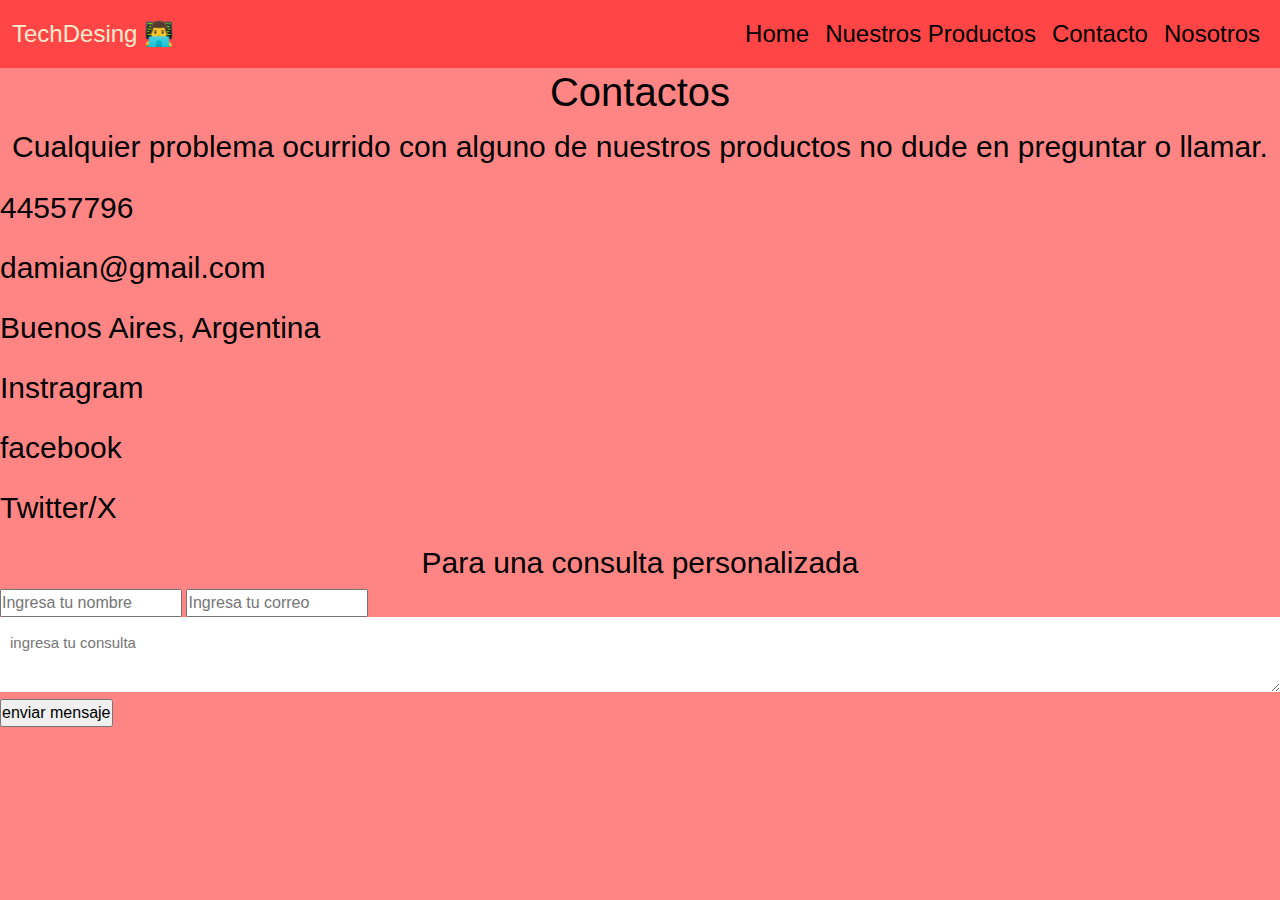
<file: secciones/contacto.html>
<!DOCTYPE html>
<html lang="en">
<head>
    <meta charset="UTF-8" />
    <meta name="viewport" content="width=device-width, initial-scale=1.0" />
    <!-- Bootstrap -->
    <link href="https://cdn.jsdelivr.net/npm/bootstrap@5.3.3/dist/css/bootstrap.min.css" rel="stylesheet"
        integrity="sha384-QWTKZyjpPEjISv5WaRU9OFeRpok6YctnYmDr5pNlyT2bRjXh0JMhjY6hW+ALEwIH" crossorigin="anonymous" />
    <link rel="stylesheet" href="https://cdnjs.cloudflare.com/ajax/libs/font-awesome/6.5.1/css/all.min.css"
        integrity="sha512-DTOQO9RWCH3ppGqcWaEA1BIZOC6xxalwEsw9c2QQeAIftl+Vegovlnee1c9QX4TctnWMn13TZye+giMm8e2LwA=="
        crossorigin="anonymous" referrerpolicy="no-referrer" />

    <link rel="stylesheet" href="../estilos/estilos.css" />
    <link rel="shortcut icon" href="/img/favicon.png" type="image/x-icon">
    <title>Nuestros Productos</title>
</head>
<body>
<!--navbar inicio-->
<nav class="navbar navbar-expand-sm navbar-dark">
    <div class="container-fluid">
        <a class="navbar-brand">TechDesing 👨‍💻</a>
        <button class="navbar-toggler" type="button" data-bs-toggle="collapse" data-bs-target="#collapsibleNavbar">
            <span class="navbar-toggler-icon"></span>
        </button>
        <div class="collapse navbar-collapse" id="collapsibleNavbar">
            <ul class="navbar-nav">
                <li class="nav-item">
                    <a class="nav-link" href="../secciones/home.html">Home</a>
                </li>
                <li class="nav-item">
                    <a class="nav-link" href="../secciones/nuestros-productos.html">Nuestros Productos</a>
                </li>
                <li class="nav-item">
                    <a class="nav-link" href="#">Contacto</a>
                </li>
                <li class="nav-item">
                    <a class="nav-link" href="../secciones/nosotros.html">Nosotros</a>
                </li>
            </ul>
        </div>
    </div>
</nav>
<!--navbar fin-->
<div class="contacto">
    <h1>Contactos</h1>
    <p>Cualquier problema ocurrido con alguno de nuestros productos no dude en preguntar o llamar.</p>
    <a href="https://www.youtube.com/watch?v=lb-4l7Wy-Ko&ab_channel=Sonorizante" target="_blank"><i class="fa-solid fa-phone"></i>44557796</a>
    <a href="#"><i class="fa-solid fa-envelope"></i>damian@gmail.com</a>
    <a href="#" target="_blank"><i class="fa-solid fa-map"></i>Buenos Aires, Argentina</a>
    <a href="https://www.instagram.com/" target="_blank"><i class="fa-brands fa-instagram"></i>Instragram</a>
    <a href="https://www.facebook.com/" target="_blank"><i class="fa-brands fa-facebook-f"></i>facebook</a>
    <a href="https://twitter.com/home" target="_blank"><i class="fa-brands fa-x-twitter"></i>Twitter/X</a>
</div>
<h2 class="contacto">Para una consulta personalizada</h2>
<form action="#" autocomplete="off">
    <input type="texto" name="nombre"
    placeholder="Ingresa tu nombre"
    class="campo">
    <input type="email" name="email" 
    placeholder="Ingresa tu correo" 
    class="campo">
    <textarea name="mensaje"
    placeholder="ingresa tu consulta"></textarea>
    <input type="submit" name="enviar"
    value="enviar mensaje" class="btn-enviar">
</form>






    <script src="https://cdn.jsdelivr.net/npm/bootstrap@5.3.3/dist/js/bootstrap.bundle.min.js"
    integrity="sha384-YvpcrYf0tY3lHB60NNkmXc5s9fDVZLESaAA55NDzOxhy9GkcIdslK1eN7N6jIeHz" crossorigin="anonymous">
</script>
</body>
</html>
</file>
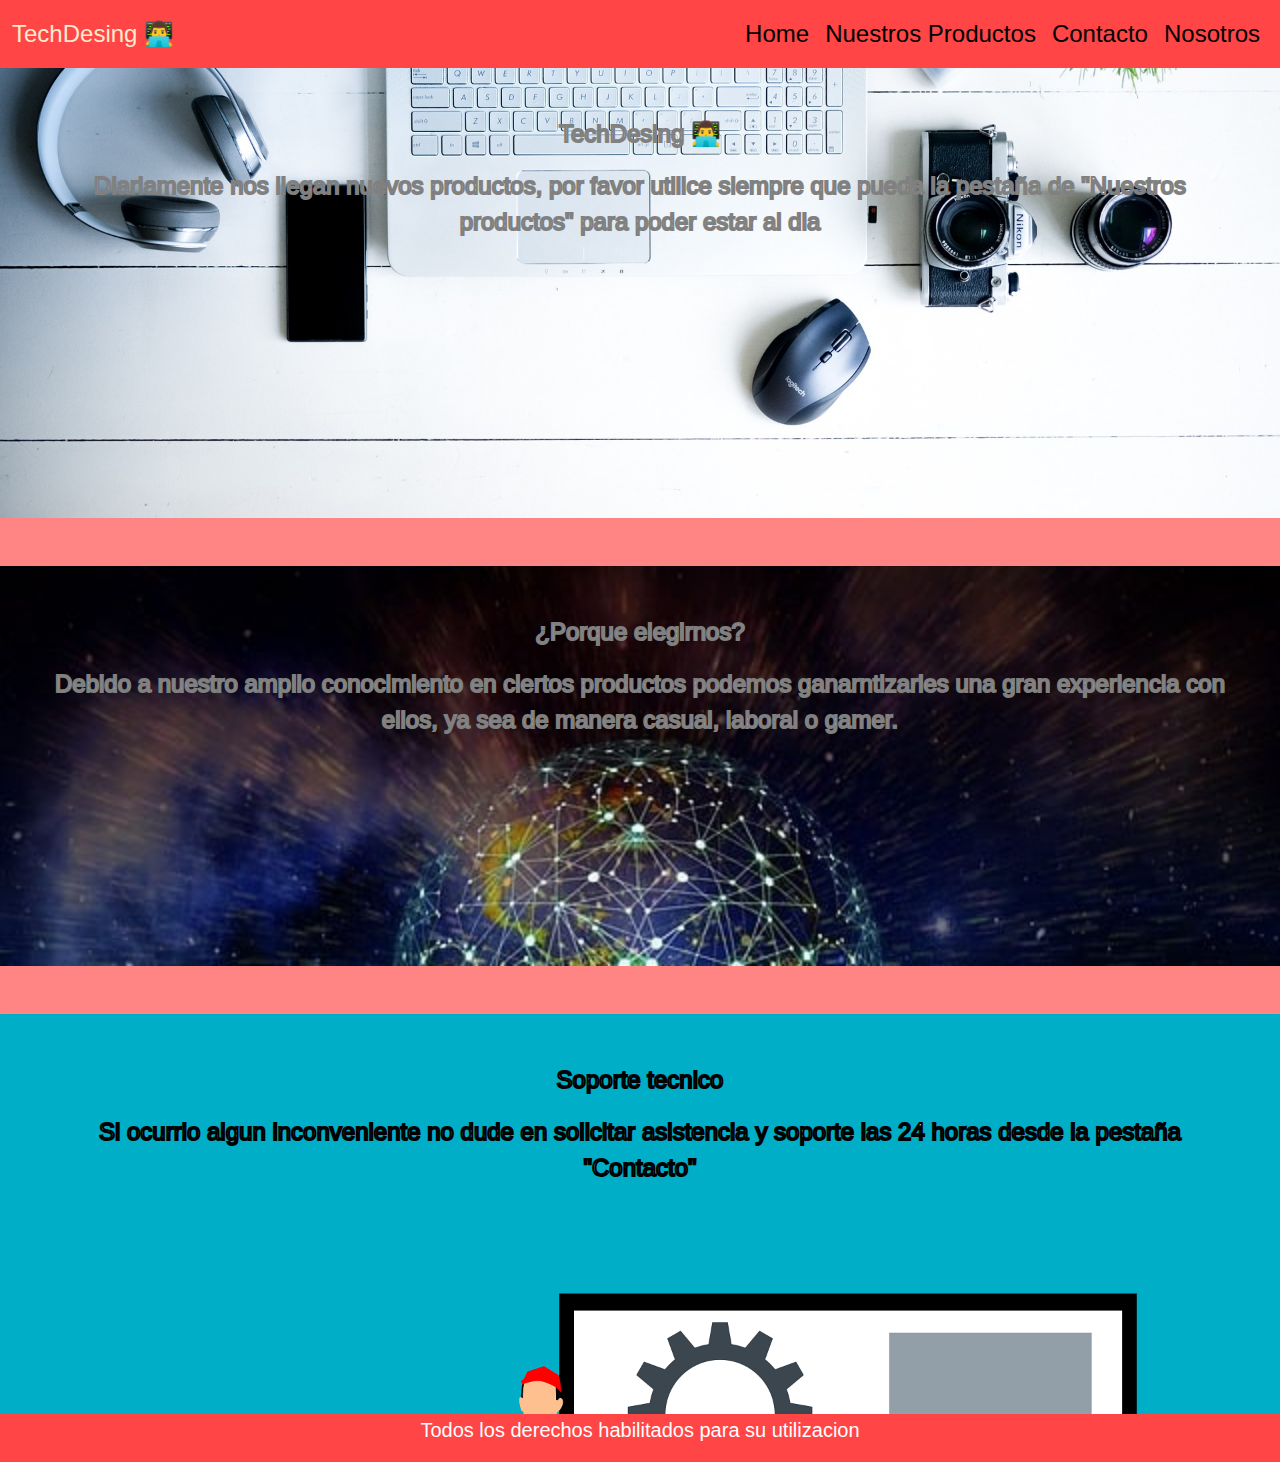
<file: secciones/home.html>
<!DOCTYPE html>
<html lang="es">

<head>
    <meta charset="UTF-8" />
    <meta name="viewport" content="width=device-width, initial-scale=1.0" />
    <!-- Bootstrap -->
    <link href="https://cdn.jsdelivr.net/npm/bootstrap@5.3.3/dist/css/bootstrap.min.css" rel="stylesheet"
        integrity="sha384-QWTKZyjpPEjISv5WaRU9OFeRpok6YctnYmDr5pNlyT2bRjXh0JMhjY6hW+ALEwIH" crossorigin="anonymous" />
    <link rel="stylesheet" href="https://cdnjs.cloudflare.com/ajax/libs/font-awesome/6.5.1/css/all.min.css"
        integrity="sha512-DTOQO9RWCH3ppGqcWaEA1BIZOC6xxalwEsw9c2QQeAIftl+Vegovlnee1c9QX4TctnWMn13TZye+giMm8e2LwA=="
        crossorigin="anonymous" referrerpolicy="no-referrer" />
    <link rel="shortcut icon" href="img/favicon.png" type="image/x-icon">
    <link rel="stylesheet" href="../estilos/estilos.css" />
    <title>TechDesing</title>
</head>

<body>
    <!--navbar inicio-->
    <nav class="navbar navbar-expand-sm navbar-dark">
        <div class="container-fluid">
            <a class="navbar-brand">TechDesing 👨‍💻</a>
            <button class="navbar-toggler" type="button" data-bs-toggle="collapse" data-bs-target="#collapsibleNavbar">
                <span class="navbar-toggler-icon"></span>
            </button>
            <div class="collapse navbar-collapse" id="collapsibleNavbar">
                <ul class="navbar-nav">
                    <li class="nav-item">
                        <a class="nav-link" href="#">Home</a>
                    </li>
                    <li class="nav-item">
                        <a class="nav-link" href="../secciones/nuestros-productos.html">Nuestros Productos</a>
                    </li>
                    <li class="nav-item">
                        <a class="nav-link" href="../secciones/contacto.html">Contacto</a>
                    </li>
                    <li class="nav-item">
                        <a class="nav-link" href="../secciones/nosotros.html">Nosotros</a>
                    </li>
                </ul>
            </div>
        </div>
    </nav>
    <!--navbar fin-->
    <!--Jumbotron primero-->
    <div class="p-5 jumbo1">
        <p>TechDesing 👨‍💻</p>
        <p>
            Diariamente nos llegan nuevos productos, por favor utilice siempre que pueda la pestaña de "Nuestros
            productos" para poder estar al dia
        </p>
    </div>
    <!--Jumbotron primero fin-->
    <!--Jumbotron segundo-->
    <div class="mt-5 p-5 jumbo2">
        <p>¿Porque elegirnos?</p>
        <p>Debido a nuestro amplio conocimiento en ciertos productos podemos ganarntizarles una gran experiencia con
            ellos, ya sea de manera casual, laboral o gamer.
        </p>
    </div>
    <!--Jumbotron segundo fin-->
    <div class="mt-5 p-5 jumbo3">
        <p>Soporte tecnico</p>
        <p>
            Si ocurrio algun inconveniente no dude en solicitar asistencia y soporte las 24 horas desde la pestaña
            "Contacto"
        </p>
    </div>
    <!--Footer Inicio-->
    <footer>
        <p>Todos los derechos habilitados para su utilizacion</p>
        <div class="redes">
            <a href="https://www.instagram.com/" target="_blank"><i class="fa-brands fa-instagram"></i></a>
            <a href="https://www.facebook.com/" target="_blank"><i class="fa-brands fa-facebook-f"></i></a>
            <a href="https://twitter.com/home" target="_blank"><i class="fa-brands fa-x-twitter"></i></a>
        </div>

    </footer>
    <!--Footer Inicio-->
    <script src="https://cdn.jsdelivr.net/npm/bootstrap@5.3.3/dist/js/bootstrap.bundle.min.js"
        integrity="sha384-YvpcrYf0tY3lHB60NNkmXc5s9fDVZLESaAA55NDzOxhy9GkcIdslK1eN7N6jIeHz" crossorigin="anonymous">
    </script>
</body>

</html>
</file>
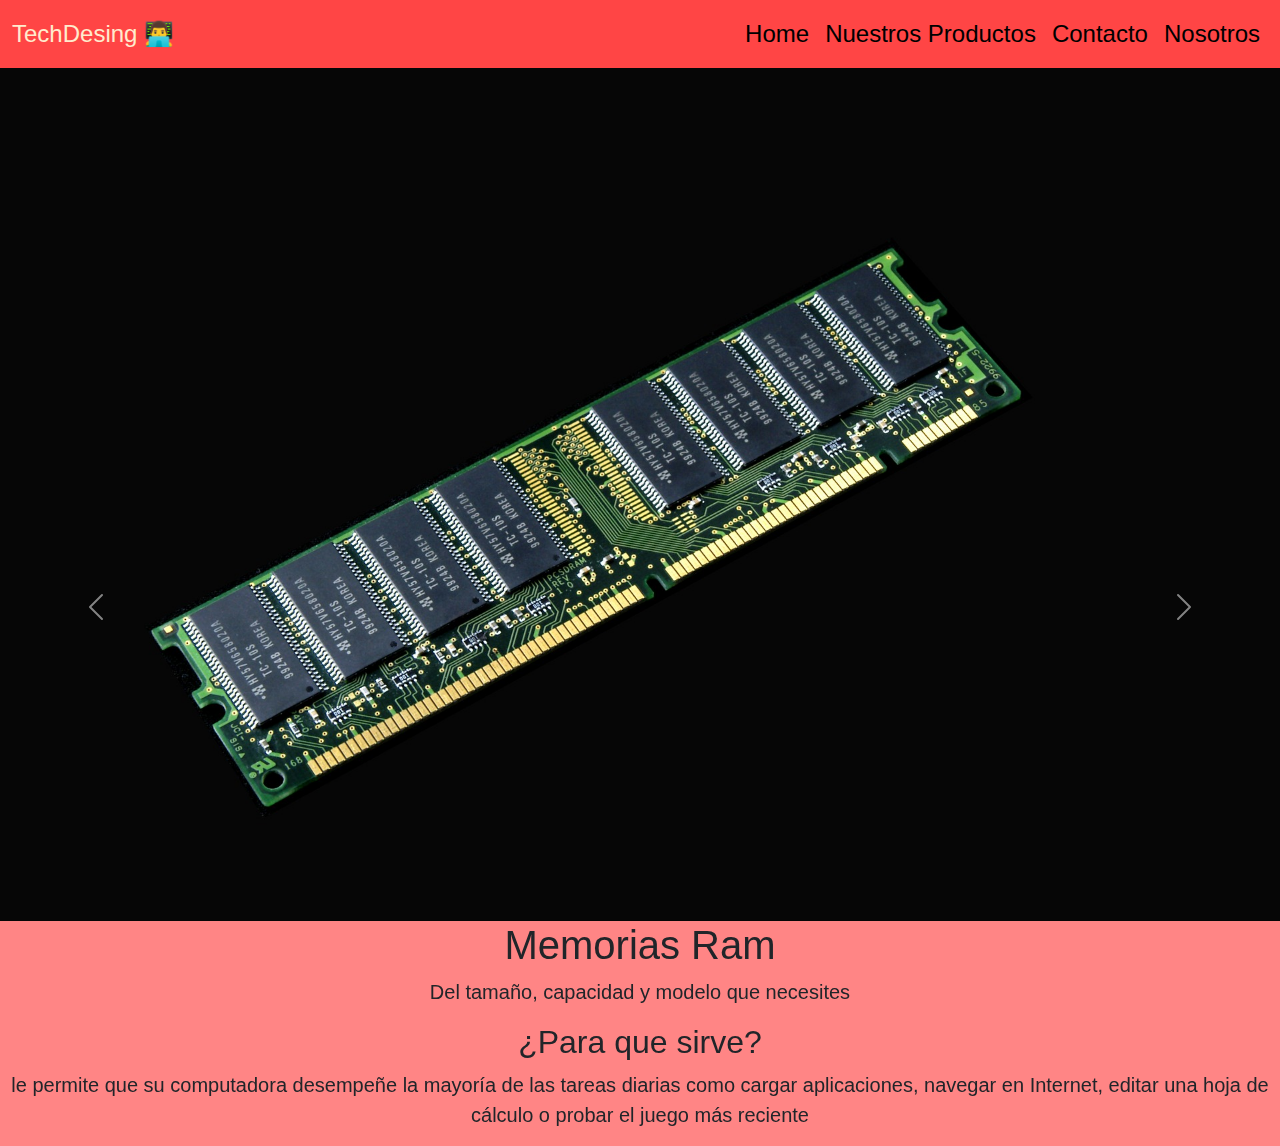
<file: secciones/nuestros-productos.html>
<!DOCTYPE html>
<html lang="es">

<head>
    <meta charset="UTF-8" />
    <meta name="viewport" content="width=device-width, initial-scale=1.0" />
    <!-- Bootstrap -->
    <link href="https://cdn.jsdelivr.net/npm/bootstrap@5.3.3/dist/css/bootstrap.min.css" rel="stylesheet"
        integrity="sha384-QWTKZyjpPEjISv5WaRU9OFeRpok6YctnYmDr5pNlyT2bRjXh0JMhjY6hW+ALEwIH" crossorigin="anonymous" />
    <link rel="stylesheet" href="https://cdnjs.cloudflare.com/ajax/libs/font-awesome/6.5.1/css/all.min.css"
        integrity="sha512-DTOQO9RWCH3ppGqcWaEA1BIZOC6xxalwEsw9c2QQeAIftl+Vegovlnee1c9QX4TctnWMn13TZye+giMm8e2LwA=="
        crossorigin="anonymous" referrerpolicy="no-referrer" />

    <link rel="stylesheet" href="../estilos/estilos.css" />
    <link rel="shortcut icon" href="/img/favicon.png" type="image/x-icon">
    <title>Nuestros Productos</title>
</head>

<body>
    <!--navbar inicio-->
    <nav class="navbar navbar-expand-sm navbar-dark">
        <div class="container-fluid">
            <a class="navbar-brand">TechDesing 👨‍💻</a>
            <button class="navbar-toggler" type="button" data-bs-toggle="collapse" data-bs-target="#collapsibleNavbar">
                <span class="navbar-toggler-icon"></span>
            </button>
            <div class="collapse navbar-collapse" id="collapsibleNavbar">
                <ul class="navbar-nav">
                    <li class="nav-item">
                        <a class="nav-link" href="../secciones/home.html">Home</a>
                    </li>
                    <li class="nav-item">
                        <a class="nav-link" href="#">Nuestros Productos</a>
                    </li>
                    <li class="nav-item">
                        <a class="nav-link" href="../secciones/contacto.html">Contacto</a>
                    </li>
                    <li class="nav-item">
                        <a class="nav-link" href="../secciones/nosotros.html">Nosotros</a>
                    </li>
                </ul>
            </div>
        </div>
    </nav>
    <!--navbar fin-->
    <!--carrousel-->
    <div id="carousel" class="carousel slide">
        <div class="carousel-inner">
            <div class="carousel-item active">
                <img src="../img/carrousel1.jpg" class="d-block w-100" alt="slide1">
                <div class="infotexto">
                    <h1>Memorias Ram</h1>
                    <p>Del tamaño, capacidad y modelo que necesites</p>
                    <h2>¿Para que sirve?</h2>
                    <p>le permite que su computadora desempeñe la mayoría de las tareas diarias como cargar aplicaciones, navegar en Internet, editar una hoja de cálculo o probar el juego más reciente</p>
                </div>
            </div>
            <div class="carousel-item">
                <img src="../img/carrousel2.jpg" class="d-block w-100" alt="slide2">
                <div class="infotexto">
                    <h1>Servidores</h1>
                    <p>Ya sea para paginas, juegos o lo que sea</p>
                    <h2>¿Para que sirve?</h2>
                    <p>les un ordenador especialmente diseñado para procesar información y programas, y distribuirlos a los ordenadores conectados a él</p>
                </div>
            </div>
            <div class="carousel-item">
                <img src="../img/carrousel3.jpg" class="d-block w-100" alt="slide3">
                <div class="infotexto">
                    <h1>motherboard</h1>
                    <p>La compatibilidad que necesites y modelo que necesites; ATX,BTX,DTX entre otras</p>
                    <h2>¿Para que sirve?</h2>
                    <p>es la columna vertebral que une los componentes de la computadora en un mismo punto y les permite comunicarse entre sí. Sin ella, ninguna de las piezas de la computadora, como el CPU, la GPU o el disco duro, podrían interactuar.</p>
            </div>
        </div>
        <!--botonera carrousel-->
        <button class="carousel-control-prev" type="button" data-bs-target="#carousel" data-bs-slide="prev">
            <span class="carousel-control-prev-icon" aria-hidden="true"></span>
            <span class="visually-hidden">Previous</span>
        </button>
        <button class="carousel-control-next" type="button" data-bs-target="#carousel" data-bs-slide="next">
            <span class="carousel-control-next-icon" aria-hidden="true"></span>
            <span class="visually-hidden">Next</span>
        </button>
    </div>
    <!--carrousel fin-->
    <script src="https://cdn.jsdelivr.net/npm/bootstrap@5.3.3/dist/js/bootstrap.bundle.min.js"
    integrity="sha384-YvpcrYf0tY3lHB60NNkmXc5s9fDVZLESaAA55NDzOxhy9GkcIdslK1eN7N6jIeHz" crossorigin="anonymous">
</script>
</body>

</html>
</file>
<file: estilos/estilos.css>
*{
    margin: 0;
    padding: 0;
    font-family: 'Gill Sans', 'Gill Sans MT', Calibri, 'Trebuchet MS', sans-serif;
}
.navbar{
    background-color:rgba(255, 0, 0, 0.479);
}
.nav-link{
    color: black ;
}
.container-fluid{
    font-size: x-large;
}
.navbar-brand{
    font-size: x-large;
    color: blanchedalmond;
}
.collapse{
    display: flex;
    justify-content: flex-end;
}
.jumbo1{
    background-image: url(../img/jumbotron1.jpg);
    background-size: cover;
    background-position: bottom;
    color: white;
    -webkit-text-stroke: 2px gray;
    height: 450px;
    font-size: x-large;
    text-align: center;
}

body{
    background-color: rgba(255, 0, 0, 0.479);
}
.jumbo2{
    background-image: url(../img/jumbotron2.jpg);
    background-size: cover;
    background-position: top;
    color: white;
    -webkit-text-stroke: 2px gray;
    height: 400px;
    font-size: x-large;
    text-align: center;
}
.jumbo3{
    background-image: url(../img/Jumbotron3.png);
    background-size: cover;
    background-position: top;
    color: white;
    -webkit-text-stroke: 2px black;
    height: 400px;
    font-size: x-large;
    text-align: center;
}
footer{
    background-color:rgba(255, 0, 0, 0.479);
    color: white;
    text-align: center;
    padding: 1px;
    font-size: 20px;
}
.redes a{
    color:black;
    text-decoration: none;
    font-size: 20px;
}
.redes a:hover{
    color: azure;
}
.infotexto{
    text-align: center;
    font-size: 20px;
}
.contacto{
    color:black;
    text-decoration: none;
    font-size: 30px;
    text-align: center;
}
.contacto a:hover{
    color: azure;
}
.contacto a{
    color:black;
    display: block;
    text-decoration: none;
    margin-bottom: 15px;
    text-align: left;
}
.container-form form .campo, textarea{
    width: 100%;
    padding: 15px 10px;
    font-size: 15px;
    border: 1px;
}
.nosotros{
    min-height: 90vh;
    position: relative;
    z-index: 1;
    text-align: center;
    color: aliceblue;
    font-size: 25px;
    margin-top: 20px;
}
video{
    position: absolute;
    width: 100%;
    height: 100%;
    object-fit: cover;
    top: 68px;
    z-index: 0;
}
.techdesing{
    position: relative;
    z-index: 2;
    text-align: center;
    color: aliceblue;
    font-size: 30px;
    margin-top: 150px;
}
.navbar{
    z-index: 1;
}
</file>
